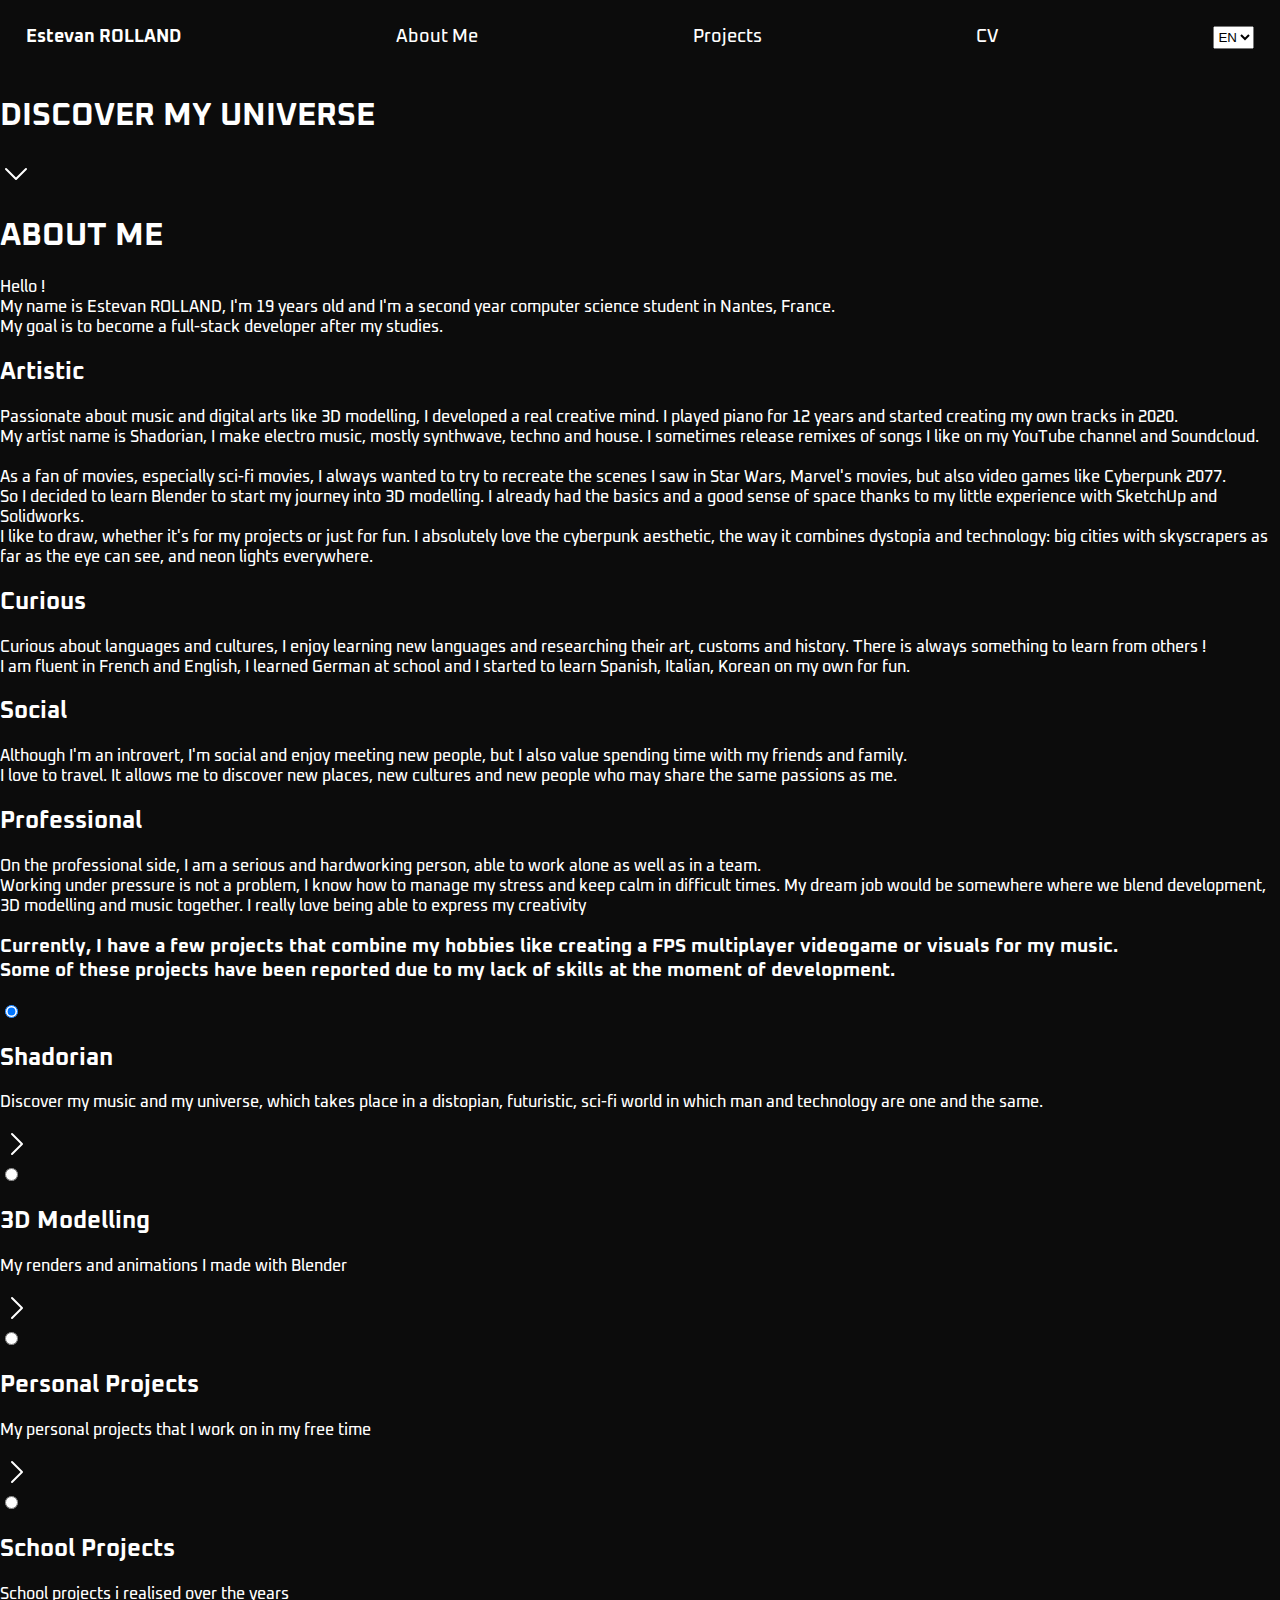
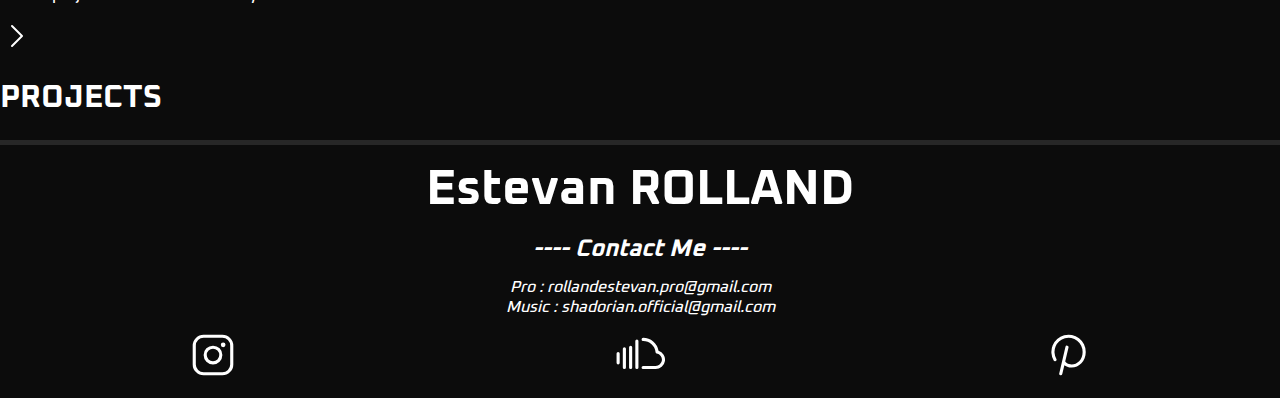
<file: en/index.html>
<!-- Page d'acceuil -->
<!DOCTYPE html>
<html lang="en">

<head>
    <meta charset="UTF-8" content="en">

    <link rel="stylesheet" type="text/css" href="../assets/css/main.css">
    <link rel="stylesheet" type="text/css" href="../assets/css/header.css">

    <title>Estevan ROLLAND</title>
    <link rel="website-icon" type="png" href="#">

    <!-- FONTS -->
    <link rel="preconnect" href="https://fonts.googleapis.com">
    <link rel="preconnect" href="https://fonts.gstatic.com" crossorigin>
    <link href="https://fonts.googleapis.com/css2?family=Oxanium:wght@200..800&display=swap" rel="stylesheet">

</head>

<body>

    <div id="top">
        <header>
            <div class="navbar">
                <ul>
                    <li>
                        <a href="index.html" id="myName"><strong>Estevan ROLLAND</strong></a>
                    </li>

                    <li class="cb_logo">
                        <a href="#about-me">About Me</a>
                    </li>
                    <li>
                        <a href="projects.html">Projects</a>
                    </li>
                    <li>
                        <a id="my-cv" href="../assets/EN_CV_Estevan_ROLLAND.pdf" download="EN_CV_Estevan_ROLLAND">CV</a>
                    </li>
                    <li>
                        <select name="lang-selector" id="lang-selector">
                            <option value="en">EN</option>
                            <option value="fr">FR</option>
                        </select>
                    </li>
                </ul>
            </div>
        </header>

        <!-- site à regarder pour faire le css : https://www.w3schools.com/howto/howto_css_fullscreen_video.asp -->
        <!-- <video autoplay muted loop id="planet-video">
                <source src="assets/imgs/TIMELAPSE OF THE FUTURE A Journey to the End of Time (4K).mp4" type="video/mp4">
            </video> -->

        <div class="title">
            <h1>DISCOVER MY UNIVERSE</h1>
            <a href="#body">
                <svg xmlns="http://www.w3.org/2000/svg" width="32" height="32" fill="#000000" viewBox="0 0 256 256">
                    <path
                        d="M213.66,101.66l-80,80a8,8,0,0,1-11.32,0l-80-80A8,8,0,0,1,53.66,90.34L128,164.69l74.34-74.35a8,8,0,0,1,11.32,11.32Z">
                    </path>
                </svg>
            </a>
        </div>
    </div>


    <div id="body">
        <div id="about-me">
            <h1>
                ABOUT ME
            </h1>
            <div id="desc">
                <p>
                    Hello !
                    <br> My name is Estevan ROLLAND, I'm 19 years old and I'm a second year computer science student in
                    Nantes, France.
                    <br> My goal is to become a full-stack developer after my studies.
                </p>
                <h2>Artistic</h2>
                <p>
                    Passionate about music and digital arts like 3D modelling, I developed a real creative mind. I
                    played piano for 12 years and started creating my own tracks in 2020.
                    <br> My artist name is Shadorian, I make electro music, mostly synthwave, techno and house. I
                    sometimes
                    release remixes of songs I like on my YouTube channel and Soundcloud.
                    <br>
                    <br> As a fan of movies, especially sci-fi movies, I always wanted to try to recreate the scenes I
                    saw
                    in Star Wars, Marvel's movies, but also video games like Cyberpunk 2077.
                    <br> So I decided to learn Blender to start my journey into 3D modelling. I already had the basics
                    and a
                    good sense of space thanks to my little experience with SketchUp and Solidworks.
                    <br> I like to draw, whether it's for my projects or just for fun. I absolutely love the cyberpunk
                    aesthetic, the way it combines dystopia and technology: big cities with skyscrapers
                    as far as the eye can see, and neon lights everywhere.
                    <br>
                </p>
                <h2>Curious</h2>
                <p>
                    Curious about languages and cultures, I enjoy learning new languages and researching their art,
                    customs and history. There is always something to learn from others !
                    <br> I am fluent in French and English, I learned German at school and I started to learn
                    Spanish, Italian, Korean on my own for fun.
                    <br>
                </p>
                <h2>Social</h2>
                <p>
                    Although I'm an introvert, I'm social and enjoy meeting new people, but I also value spending time
                    with my friends and family.
                    <br> I love to travel. It allows me to discover new places, new cultures and new people who may
                    share
                    the same passions as me.
                    <br>
                </p>
                <h2>Professional</h2>
                <p>
                    On the professional side, I am a serious and hardworking person, able to work alone as well as in a
                    team.
                    <br> Working under pressure is not a problem, I know how to manage my stress and keep calm in
                    difficult times.
                    My dream job would be somewhere where we blend development, 3D modelling and music together. I
                    really love being able to express my creativity
                </p>
            </div>

        </div>
        <div id="projects">
            <div id="split-bar">
                <h3>
                    Currently, I have a few projects that combine my hobbies like creating a FPS multiplayer videogame
                    or visuals for my music.
                    <br> Some of these projects have been reported due to my lack of skills at the moment of
                    development.
                </h3>

                <!-- Carousel d'images et vidéos pour un apercu des projets-->
                <div class="container">
                    <input type="radio" name="slide" id="c1" checked>
                    <label for="c1" class="card">
                        <div class="row">
                            <div class="desc">
                                <div>
                                    <h2>Shadorian</h2>
                                    <p>Discover my music and my universe, which takes place in a distopian, futuristic,
                                        sci-fi world in which man and technology are one and the same.</p>
                                </div>
                                <div id="buttonToProject">
                                    <a href="projects.html#Shadorian">
                                        <svg xmlns="http://www.w3.org/2000/svg" width="32" height="32" fill="#000000"
                                            viewBox="0 0 256 256">
                                            <path
                                                d="M181.66,133.66l-80,80a8,8,0,0,1-11.32-11.32L164.69,128,90.34,53.66a8,8,0,0,1,11.32-11.32l80,80A8,8,0,0,1,181.66,133.66Z">
                                            </path>
                                        </svg>
                                    </a>
                                </div>
                            </div>
                        </div>
                    </label>

                    <input type="radio" name="slide" id="c2">
                    <label for="c2" class="card">
                        <div class="row">
                            <div class="desc">
                                <div>
                                    <h2>3D Modelling</h2>
                                    <p>My renders and animations I made with Blender</p>
                                </div>
                                <div id="buttonToProject">
                                    <a href="projects.html#Modelling">
                                        <svg xmlns="http://www.w3.org/2000/svg" width="32" height="32" fill="#000000"
                                            viewBox="0 0 256 256">
                                            <path
                                                d="M181.66,133.66l-80,80a8,8,0,0,1-11.32-11.32L164.69,128,90.34,53.66a8,8,0,0,1,11.32-11.32l80,80A8,8,0,0,1,181.66,133.66Z">
                                            </path>
                                        </svg>
                                    </a>
                                </div>
                            </div>
                        </div>
                    </label>

                    <input type="radio" name="slide" id="c4">
                    <label for="c4" class="card">
                        <div class="row">
                            <div class="desc">
                                <div>
                                    <h2>Personal Projects</h2>
                                    <p>My personal projects that I work on in my free time</p>
                                </div>
                                <div id="buttonToProject">
                                    <a href="projects.html#Personal_Projects">
                                        <svg xmlns="http://www.w3.org/2000/svg" width="32" height="32" fill="#000000"
                                            viewBox="0 0 256 256">
                                            <path
                                                d="M181.66,133.66l-80,80a8,8,0,0,1-11.32-11.32L164.69,128,90.34,53.66a8,8,0,0,1,11.32-11.32l80,80A8,8,0,0,1,181.66,133.66Z">
                                            </path>
                                        </svg>
                                    </a>
                                </div>
                            </div>
                        </div>
                    </label>

                    <input type="radio" name="slide" id="c3">
                    <label for="c3" class="card">
                        <div class="row">
                            <div class="desc">
                                <div>
                                    <h2>School Projects</h2>
                                    <p>School projects i realised over the years</p>
                                </div>
                                <div id="buttonToProject">
                                    <a href="projects.html#School_Projects">
                                        <svg xmlns="http://www.w3.org/2000/svg" width="32" height="32" fill="#000000"
                                            viewBox="0 0 256 256">
                                            <path
                                                d="M181.66,133.66l-80,80a8,8,0,0,1-11.32-11.32L164.69,128,90.34,53.66a8,8,0,0,1,11.32-11.32l80,80A8,8,0,0,1,181.66,133.66Z">
                                            </path>
                                        </svg>
                                    </a>
                                </div>
                            </div>
                        </div>
                    </label>
                    
                </div>
            </div>

            <h1>
                <a href="projects.html">PROJECTS</a>
            </h1>

        </div>
    </div>
    <footer id="aboutus">
        <div id="bannerend">
            <h1 id="aboutus">Estevan ROLLAND</h1>
            <p id="contact">---- Contact Me ----</p>
            <p class="mail" id="mail-pro">Pro : rollandestevan.pro@gmail.com</p>
            <p class="mail" id="mail-music">Music : shadorian.official@gmail.com</p>
            <div class="reseaux">
                <a class="insta" href="https://www.instagram.com/estevan_the_pianist">
                    <svg xmlns="http://www.w3.org/2000/svg" width="24" height="24" fill="#000000" viewBox="0 0 256 256">
                        <path
                            d="M128,80a48,48,0,1,0,48,48A48.05,48.05,0,0,0,128,80Zm0,80a32,32,0,1,1,32-32A32,32,0,0,1,128,160ZM176,24H80A56.06,56.06,0,0,0,24,80v96a56.06,56.06,0,0,0,56,56h96a56.06,56.06,0,0,0,56-56V80A56.06,56.06,0,0,0,176,24Zm40,152a40,40,0,0,1-40,40H80a40,40,0,0,1-40-40V80A40,40,0,0,1,80,40h96a40,40,0,0,1,40,40ZM192,76a12,12,0,1,1-12-12A12,12,0,0,1,192,76Z">
                        </path>
                    </svg>
                </a>
                <a class="soundcloud" href="https://on.soundcloud.com/tzXsQNXCRFbgN5sT9">
                    <svg xmlns="http://www.w3.org/2000/svg" width="32" height="32" fill="#000000" viewBox="0 0 256 256">
                        <path
                            d="M24,120v48a8,8,0,0,1-16,0V120a8,8,0,0,1,16,0ZM48,88a8,8,0,0,0-8,8v96a8,8,0,0,0,16,0V96A8,8,0,0,0,48,88Zm32-8a8,8,0,0,0-8,8V192a8,8,0,0,0,16,0V88A8,8,0,0,0,80,80Zm32-32a8,8,0,0,0-8,8V192a8,8,0,0,0,16,0V56A8,8,0,0,0,112,48Zm110.84,58.34A80,80,0,0,0,144,40a8,8,0,0,0,0,16,63.76,63.76,0,0,1,63.68,57.53,8,8,0,0,0,6.44,7A32,32,0,0,1,208,184H144a8,8,0,0,0,0,16h64a48,48,0,0,0,14.84-93.66Z">
                        </path>
                    </svg>
                </a>
                <a class="pinterest" href="https://pin.it/4lAEmTVho">
                    <svg xmlns="http://www.w3.org/2000/svg" width="32" height="32" fill="#000000" viewBox="0 0 256 256">
                        <path
                            d="M224,112c0,22.57-7.9,43.2-22.23,58.11C188.39,184,170.25,192,152,192c-17.88,0-29.82-5.86-37.43-12l-10.78,45.82A8,8,0,0,1,96,232a8.24,8.24,0,0,1-1.84-.21,8,8,0,0,1-6-9.62l32-136a8,8,0,0,1,15.58,3.66l-16.9,71.8C122,166,131.3,176,152,176c27.53,0,56-23.94,56-64A72,72,0,1,0,73.63,148a8,8,0,0,1-13.85,8A88,88,0,1,1,224,112Z">
                        </path>
                    </svg>
                </a>
            </div>
        </div>
    </footer>

    <!--parties javascript-->
    <script src="../assets/js/translate.js"></script>
</body>

</html>
</file>
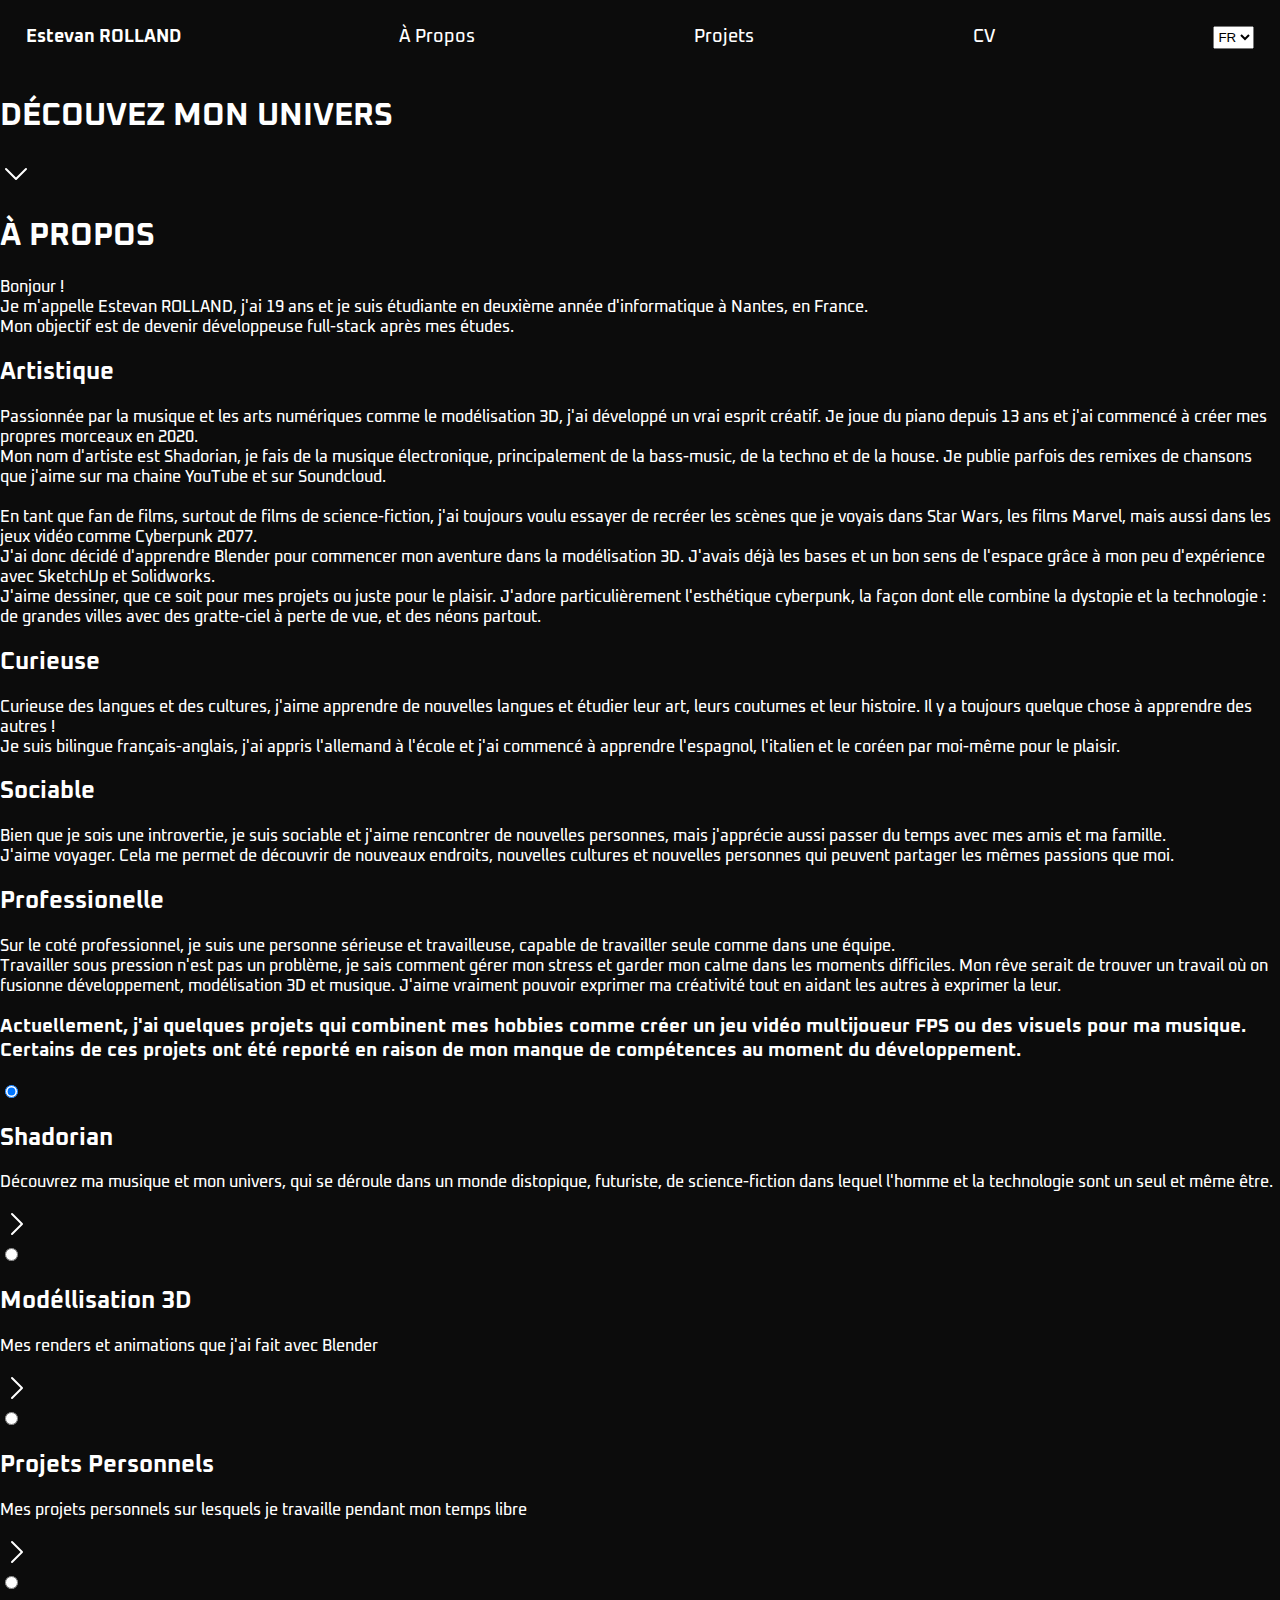
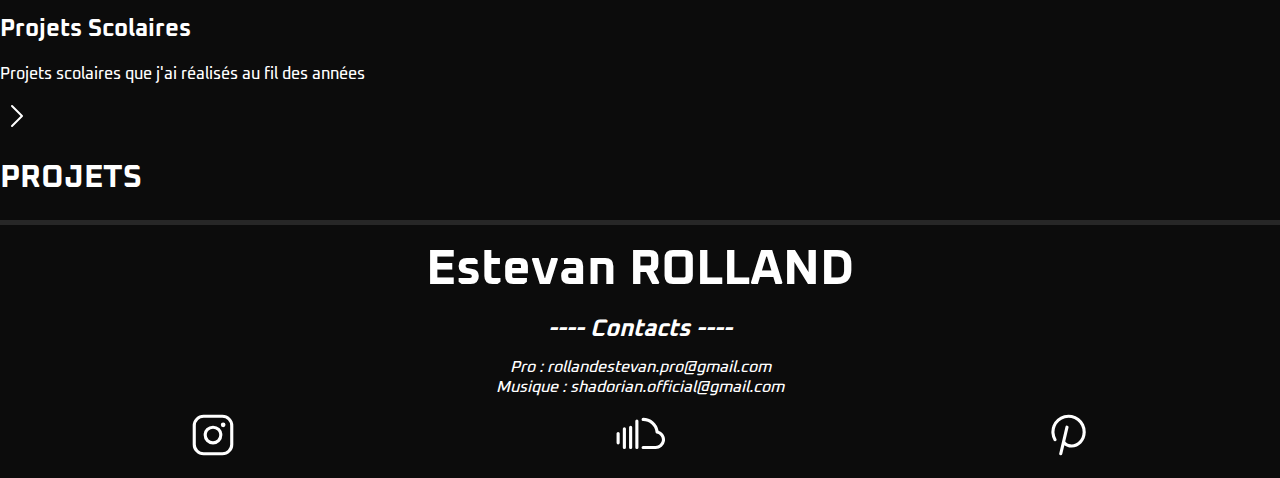
<file: fr/index.html>
<!-- Page d'acceuil -->
<!DOCTYPE html>
<html lang="en">

<head>
    <meta charset="UTF-8" content="en">
    <!-- <meta name="viewport" content="width=device-width, initial-scale=1.0"> -->
    <link rel="stylesheet" type="text/css" href="../assets/css/main.css">
    <link rel="stylesheet" type="text/css" href="../assets/css/header.css">

    <title>Estevan ROLLAND</title>
    <link rel="website-icon" type="png" href="#">

    <!-- FONTS -->
    <link rel="preconnect" href="https://fonts.googleapis.com">
    <link rel="preconnect" href="https://fonts.gstatic.com" crossorigin>
    <link href="https://fonts.googleapis.com/css2?family=Oxanium:wght@200..800&display=swap" rel="stylesheet">



</head>

<body>

    <div id="top">
        <header>
            <div class="navbar">
                <ul>
                    <li>
                        <a href="index.html" id="myName"><strong>Estevan ROLLAND</strong></a>
                    </li>

                    <li class="cb_logo">
                        <a href="#about-me">À Propos</a>
                    </li>
                    <li>
                        <a href="projects.html">Projets</a>
                    </li>
                    <li>
                        <a id="my-cv" href="../assets/FR_CV_Estevan_ROLLAND.pdf" download="FR_CV_Estevan_ROLLAND">CV</a>
                    </li>
                    <li>
                        <select name="lang-selector" id="lang-selector">
                            <option value="en">EN</option>
                            <option value="fr">FR</option>
                        </select>
                    </li>
                </ul>
            </div>
        </header>

        <!-- site à regarder pour faire le css : https://www.w3schools.com/howto/howto_css_fullscreen_video.asp -->
        <!-- <video autoplay muted loop id="planet-video">
                <source src="assets/imgs/TIMELAPSE OF THE FUTURE A Journey to the End of Time (4K).mp4" type="video/mp4">
            </video> -->

        <div class="title">
            <h1>DÉCOUVEZ MON UNIVERS</h1>
            <a href="#body">
                <svg xmlns="http://www.w3.org/2000/svg" width="32" height="32" fill="#000000" viewBox="0 0 256 256">
                    <path
                        d="M213.66,101.66l-80,80a8,8,0,0,1-11.32,0l-80-80A8,8,0,0,1,53.66,90.34L128,164.69l74.34-74.35a8,8,0,0,1,11.32,11.32Z">
                    </path>
                </svg>
            </a>
        </div>
    </div>


    <div id="body">
        <div id="about-me">
            <h1>
                À PROPOS
            </h1>
            <div id="desc">
                <p>
                    Bonjour !
                    <br> Je m'appelle Estevan ROLLAND, j'ai 19 ans et je suis étudiante en deuxième année d'informatique à Nantes, en France.
                    <br> Mon objectif est de devenir développeuse full-stack après mes études.
                </p>
                <h2>Artistique</h2>
                <p>
                    Passionnée par la musique et les arts numériques comme le modélisation 3D, j'ai développé un vrai 
                    esprit créatif. Je joue du piano depuis 13 ans et j'ai commencé à créer mes propres morceaux en 2020.
                    <br> Mon nom d'artiste est Shadorian, je fais de la musique électronique, principalement de la bass-music, de la techno et de la house. 
                    Je publie parfois des remixes de chansons que j'aime sur ma chaine YouTube et sur Soundcloud.
                    <br>
                    <br> En tant que fan de films, surtout de films de science-fiction, j'ai toujours voulu essayer de recréer les scènes que je voyais
                    dans Star Wars, les films Marvel, mais aussi dans les jeux vidéo comme Cyberpunk 2077.
                    <br> J'ai donc décidé d'apprendre Blender pour commencer mon aventure dans la modélisation 3D. J'avais déjà les bases
                    et un bon sens de l'espace grâce à mon peu d'expérience avec SketchUp et Solidworks.
                    <br> J'aime dessiner, que ce soit pour mes projets ou juste pour le plaisir. J'adore particulièrement l'esthétique cyberpunk,
                    la façon dont elle combine la dystopie et la technologie : de grandes villes avec des gratte-ciel
                    à perte de vue, et des néons partout.
                    <br>
                </p>
                <h2>Curieuse</h2>
                <p>
                    Curieuse des langues et des cultures, j'aime apprendre de nouvelles langues et étudier leur art,
                    leurs coutumes et leur histoire. Il y a toujours quelque chose à apprendre des autres !
                    <br> Je suis bilingue français-anglais, j'ai appris l'allemand à l'école et j'ai commencé à apprendre
                    l'espagnol, l'italien et le coréen par moi-même pour le plaisir.
                    <br>
                </p>
                <h2>Sociable</h2>
                <p>
                    Bien que je sois une introvertie, je suis sociable et j'aime rencontrer de nouvelles personnes, mais j'apprécie aussi passer du temps
                    avec mes amis et ma famille.
                    <br> J'aime voyager. Cela me permet de découvrir de nouveaux endroits, nouvelles cultures et nouvelles personnes qui peuvent partager
                    les mêmes passions que moi.
                    <br>
                </p>
                <h2>Professionelle</h2>
                <p>
                    Sur le coté professionnel, je suis une personne sérieuse et travailleuse, capable de travailler seule comme dans une
                    équipe.
                    <br> Travailler sous pression n'est pas un problème, je sais comment gérer mon stress et garder mon calme dans
                    les moments difficiles.
                    Mon rêve serait de trouver un travail où on fusionne développement, modélisation 3D et musique. J'aime vraiment
                    pouvoir exprimer ma créativité tout en aidant les autres à exprimer la leur.
                </p>
            </div>

        </div>
        <div id="projects">
            <div id="split-bar">
                <h3>
                    Actuellement, j'ai quelques projets qui combinent mes hobbies comme créer un jeu vidéo multijoueur FPS
                    ou des visuels pour ma musique.
                    <br> Certains de ces projets ont été reporté en raison de mon manque de compétences au moment du développement.
                </h3>

                <!-- Carousel d'images et vidéos pour un apercu des projets-->
                <div class="container">
                    <input type="radio" name="slide" id="c1" checked>
                    <label for="c1" class="card">
                        <div class="row">
                            <div class="desc">
                                <div>
                                    <h2>Shadorian</h2>
                                    <p>Découvrez ma musique et mon univers, qui se déroule dans un monde distopique, futuriste,
                                        de science-fiction dans lequel l'homme et la technologie sont un seul et même être.</p>
                                </div>
                                <div id="buttonToProject">
                                    <a href="projects.html#Shadorian">
                                        <svg xmlns="http://www.w3.org/2000/svg" width="32" height="32" fill="#000000"
                                            viewBox="0 0 256 256">
                                            <path
                                                d="M181.66,133.66l-80,80a8,8,0,0,1-11.32-11.32L164.69,128,90.34,53.66a8,8,0,0,1,11.32-11.32l80,80A8,8,0,0,1,181.66,133.66Z">
                                            </path>
                                        </svg>
                                    </a>
                                </div>
                            </div>
                        </div>
                    </label>

                    <input type="radio" name="slide" id="c2">
                    <label for="c2" class="card">
                        <div class="row">
                            <div class="desc">
                                <div>
                                    <h2>Modéllisation 3D</h2>
                                    <p>Mes renders et animations que j'ai fait avec Blender</p>
                                </div>
                                <div id="buttonToProject">
                                    <a href="projects.html#Modelling">
                                        <svg xmlns="http://www.w3.org/2000/svg" width="32" height="32" fill="#000000"
                                            viewBox="0 0 256 256">
                                            <path
                                                d="M181.66,133.66l-80,80a8,8,0,0,1-11.32-11.32L164.69,128,90.34,53.66a8,8,0,0,1,11.32-11.32l80,80A8,8,0,0,1,181.66,133.66Z">
                                            </path>
                                        </svg>
                                    </a>
                                </div>
                            </div>
                        </div>
                    </label>

                    <input type="radio" name="slide" id="c4">
                    <label for="c4" class="card">
                        <div class="row">
                            <div class="desc">
                                <div>
                                    <h2>Projets Personnels</h2>
                                    <p>Mes projets personnels sur lesquels je travaille pendant mon temps libre</p>
                                </div>
                                <div id="buttonToProject">
                                    <a href="projects.html#Personal_Projects">
                                        <svg xmlns="http://www.w3.org/2000/svg" width="32" height="32" fill="#000000"
                                            viewBox="0 0 256 256">
                                            <path
                                                d="M181.66,133.66l-80,80a8,8,0,0,1-11.32-11.32L164.69,128,90.34,53.66a8,8,0,0,1,11.32-11.32l80,80A8,8,0,0,1,181.66,133.66Z">
                                            </path>
                                        </svg>
                                    </a>
                                </div>
                            </div>
                        </div>
                    </label>

                    <input type="radio" name="slide" id="c3">
                    <label for="c3" class="card">
                        <div class="row">
                            <div class="desc">
                                <div>
                                    <h2>Projets Scolaires</h2>
                                    <p>Projets scolaires que j'ai réalisés au fil des années</p>
                                </div>
                                <div id="buttonToProject">
                                    <a href="projects.html#School_Projects">
                                        <svg xmlns="http://www.w3.org/2000/svg" width="32" height="32" fill="#000000"
                                            viewBox="0 0 256 256">
                                            <path
                                                d="M181.66,133.66l-80,80a8,8,0,0,1-11.32-11.32L164.69,128,90.34,53.66a8,8,0,0,1,11.32-11.32l80,80A8,8,0,0,1,181.66,133.66Z">
                                            </path>
                                        </svg>
                                    </a>
                                </div>
                            </div>
                        </div>
                    </label>
                </div>
            </div>

            <h1>
                <a href="projects.html">PROJETS</a>
            </h1>

        </div>
    </div>
    <footer id="aboutus">
        <div id="bannerend">
            <h1 id="aboutus">Estevan ROLLAND</h1>
            <p id="contact">---- Contacts ----</p>
            <p class="mail" id="mail-pro">Pro : rollandestevan.pro@gmail.com</p>
            <p class="mail" id="mail-music">Musique : shadorian.official@gmail.com</p>
            <div class="reseaux">
                <a class="insta" href="https://www.instagram.com/estevan_the_pianist">
                    <svg xmlns="http://www.w3.org/2000/svg" width="24" height="24" fill="#000000" viewBox="0 0 256 256">
                        <path
                            d="M128,80a48,48,0,1,0,48,48A48.05,48.05,0,0,0,128,80Zm0,80a32,32,0,1,1,32-32A32,32,0,0,1,128,160ZM176,24H80A56.06,56.06,0,0,0,24,80v96a56.06,56.06,0,0,0,56,56h96a56.06,56.06,0,0,0,56-56V80A56.06,56.06,0,0,0,176,24Zm40,152a40,40,0,0,1-40,40H80a40,40,0,0,1-40-40V80A40,40,0,0,1,80,40h96a40,40,0,0,1,40,40ZM192,76a12,12,0,1,1-12-12A12,12,0,0,1,192,76Z">
                        </path>
                    </svg>
                </a>
                <a class="soundcloud" href="https://on.soundcloud.com/tzXsQNXCRFbgN5sT9">
                    <svg xmlns="http://www.w3.org/2000/svg" width="32" height="32" fill="#000000" viewBox="0 0 256 256">
                        <path
                            d="M24,120v48a8,8,0,0,1-16,0V120a8,8,0,0,1,16,0ZM48,88a8,8,0,0,0-8,8v96a8,8,0,0,0,16,0V96A8,8,0,0,0,48,88Zm32-8a8,8,0,0,0-8,8V192a8,8,0,0,0,16,0V88A8,8,0,0,0,80,80Zm32-32a8,8,0,0,0-8,8V192a8,8,0,0,0,16,0V56A8,8,0,0,0,112,48Zm110.84,58.34A80,80,0,0,0,144,40a8,8,0,0,0,0,16,63.76,63.76,0,0,1,63.68,57.53,8,8,0,0,0,6.44,7A32,32,0,0,1,208,184H144a8,8,0,0,0,0,16h64a48,48,0,0,0,14.84-93.66Z">
                        </path>
                    </svg>
                </a>
                <a class="pinterest" href="https://pin.it/4lAEmTVho">
                    <svg xmlns="http://www.w3.org/2000/svg" width="32" height="32" fill="#000000" viewBox="0 0 256 256">
                        <path
                            d="M224,112c0,22.57-7.9,43.2-22.23,58.11C188.39,184,170.25,192,152,192c-17.88,0-29.82-5.86-37.43-12l-10.78,45.82A8,8,0,0,1,96,232a8.24,8.24,0,0,1-1.84-.21,8,8,0,0,1-6-9.62l32-136a8,8,0,0,1,15.58,3.66l-16.9,71.8C122,166,131.3,176,152,176c27.53,0,56-23.94,56-64A72,72,0,1,0,73.63,148a8,8,0,0,1-13.85,8A88,88,0,1,1,224,112Z">
                        </path>
                    </svg>
                </a>
            </div>
        </div>
    </footer>

    <!--parties javascript-->
    <script src="../assets/js/translate.js"></script>

</body>

</html>
</file>
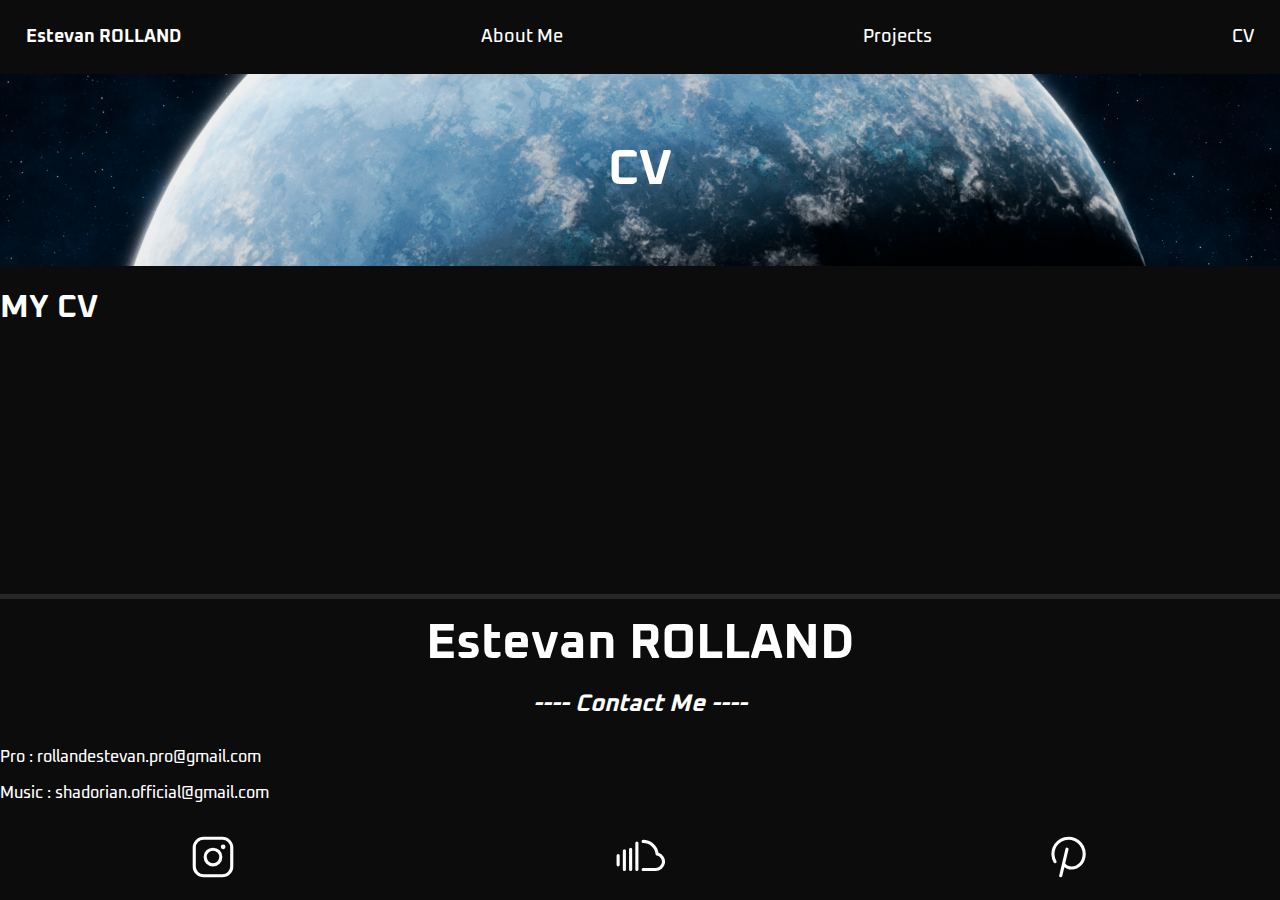
<file: about-me.html>
<!-- Page des Projets -->
<!DOCTYPE html>
<html lang="en">
    <head>
        <meta charset="UTF-8">
        <!-- <meta name="viewport" content="width=device-width, initial-scale=1.0"> -->
        <link rel="stylesheet" type="text/css" href="assets/css/professional.css">
        <link rel="stylesheet" type="text/css" href="assets/css/header.css">
        
        <title>Estevan ROLLAND</title>
        <link rel="website-icon" type="png" href="#">

        <!-- FONTS -->
        <link rel="preconnect" href="https://fonts.googleapis.com">
        <link rel="preconnect" href="https://fonts.gstatic.com" crossorigin>
        <link href="https://fonts.googleapis.com/css2?family=Oxanium:wght@200..800&display=swap" rel="stylesheet">

        <!--parties javascript-->

    </head>

    <body>
        <div id="top">
            <header>
                <div class="navbar">
                    <ul>
                        <li>
                            <a href="index.html" id="myName"><strong>Estevan ROLLAND</strong></a>
                        </li>

                        <li class="cb_logo">
                            <a href="index.html#about-me">About Me</a>
                        </li>
                        <li>
                            <a href="projects.html">Projects</a>
                        </li>
                        <li>
                            <a id="my-cv" href="" download="CV-Estevan-ROLLAND">CV</a>
                        </li>
                    </ul>
                </div>
            </header>

            <!-- site à regarder pour faire le css : https://www.w3schools.com/howto/howto_css_fullscreen_video.asp -->
            <!-- <video autoplay muted loop id="planet-video">
                <source src="assets/imgs/TIMELAPSE OF THE FUTURE A Journey to the End of Time (4K).mp4" type="video/mp4">
            </video> -->
    
            <div class="title-cv">
                <h1>CV</h1>
            </div>
        </div>
        

        <div id="body">
            <div id="cv-div">
                <h1><a id="my-cv" href="" download="CV-Estevan-ROLLAND">MY CV</a></h1>
            </div>
        </div>

        <footer id="aboutus">
            <div id="bannerend">
                <h1 id="aboutus">Estevan ROLLAND</h1>
                <p id="contact">---- Contact Me ----</p>
                <p id="mail">Pro : rollandestevan.pro@gmail.com</p>
                <p id="mail">Music : shadorian.official@gmail.com</p>
                <div class="reseaux">
                    <a class="insta" href="https://www.instagram.com/estevan_the_pianist" target="_blank">
                        <svg xmlns="http://www.w3.org/2000/svg" width="24" height="24" fill="#000000" viewBox="0 0 256 256">
                            <path d="M128,80a48,48,0,1,0,48,48A48.05,48.05,0,0,0,128,80Zm0,80a32,32,0,1,1,32-32A32,32,0,0,1,128,160ZM176,24H80A56.06,56.06,0,0,0,24,80v96a56.06,56.06,0,0,0,56,56h96a56.06,56.06,0,0,0,56-56V80A56.06,56.06,0,0,0,176,24Zm40,152a40,40,0,0,1-40,40H80a40,40,0,0,1-40-40V80A40,40,0,0,1,80,40h96a40,40,0,0,1,40,40ZM192,76a12,12,0,1,1-12-12A12,12,0,0,1,192,76Z"></path>
                        </svg>
                    </a>
                    <a class="soundcloud" href="https://on.soundcloud.com/tzXsQNXCRFbgN5sT9" target="_blank">
                        <svg xmlns="http://www.w3.org/2000/svg" width="32" height="32" fill="#000000" viewBox="0 0 256 256">
                            <path d="M24,120v48a8,8,0,0,1-16,0V120a8,8,0,0,1,16,0ZM48,88a8,8,0,0,0-8,8v96a8,8,0,0,0,16,0V96A8,8,0,0,0,48,88Zm32-8a8,8,0,0,0-8,8V192a8,8,0,0,0,16,0V88A8,8,0,0,0,80,80Zm32-32a8,8,0,0,0-8,8V192a8,8,0,0,0,16,0V56A8,8,0,0,0,112,48Zm110.84,58.34A80,80,0,0,0,144,40a8,8,0,0,0,0,16,63.76,63.76,0,0,1,63.68,57.53,8,8,0,0,0,6.44,7A32,32,0,0,1,208,184H144a8,8,0,0,0,0,16h64a48,48,0,0,0,14.84-93.66Z"></path>
                        </svg>
                    </a>
                    <a class="pinterest" href="https://pin.it/4lAEmTVho" target="_blank">
                        <svg xmlns="http://www.w3.org/2000/svg" width="32" height="32" fill="#000000" viewBox="0 0 256 256">
                            <path d="M224,112c0,22.57-7.9,43.2-22.23,58.11C188.39,184,170.25,192,152,192c-17.88,0-29.82-5.86-37.43-12l-10.78,45.82A8,8,0,0,1,96,232a8.24,8.24,0,0,1-1.84-.21,8,8,0,0,1-6-9.62l32-136a8,8,0,0,1,15.58,3.66l-16.9,71.8C122,166,131.3,176,152,176c27.53,0,56-23.94,56-64A72,72,0,1,0,73.63,148a8,8,0,0,1-13.85,8A88,88,0,1,1,224,112Z"></path>
                        </svg>
                    </a>
                </div>
            </div>
        </footer>
    </body>
</html>
</file>
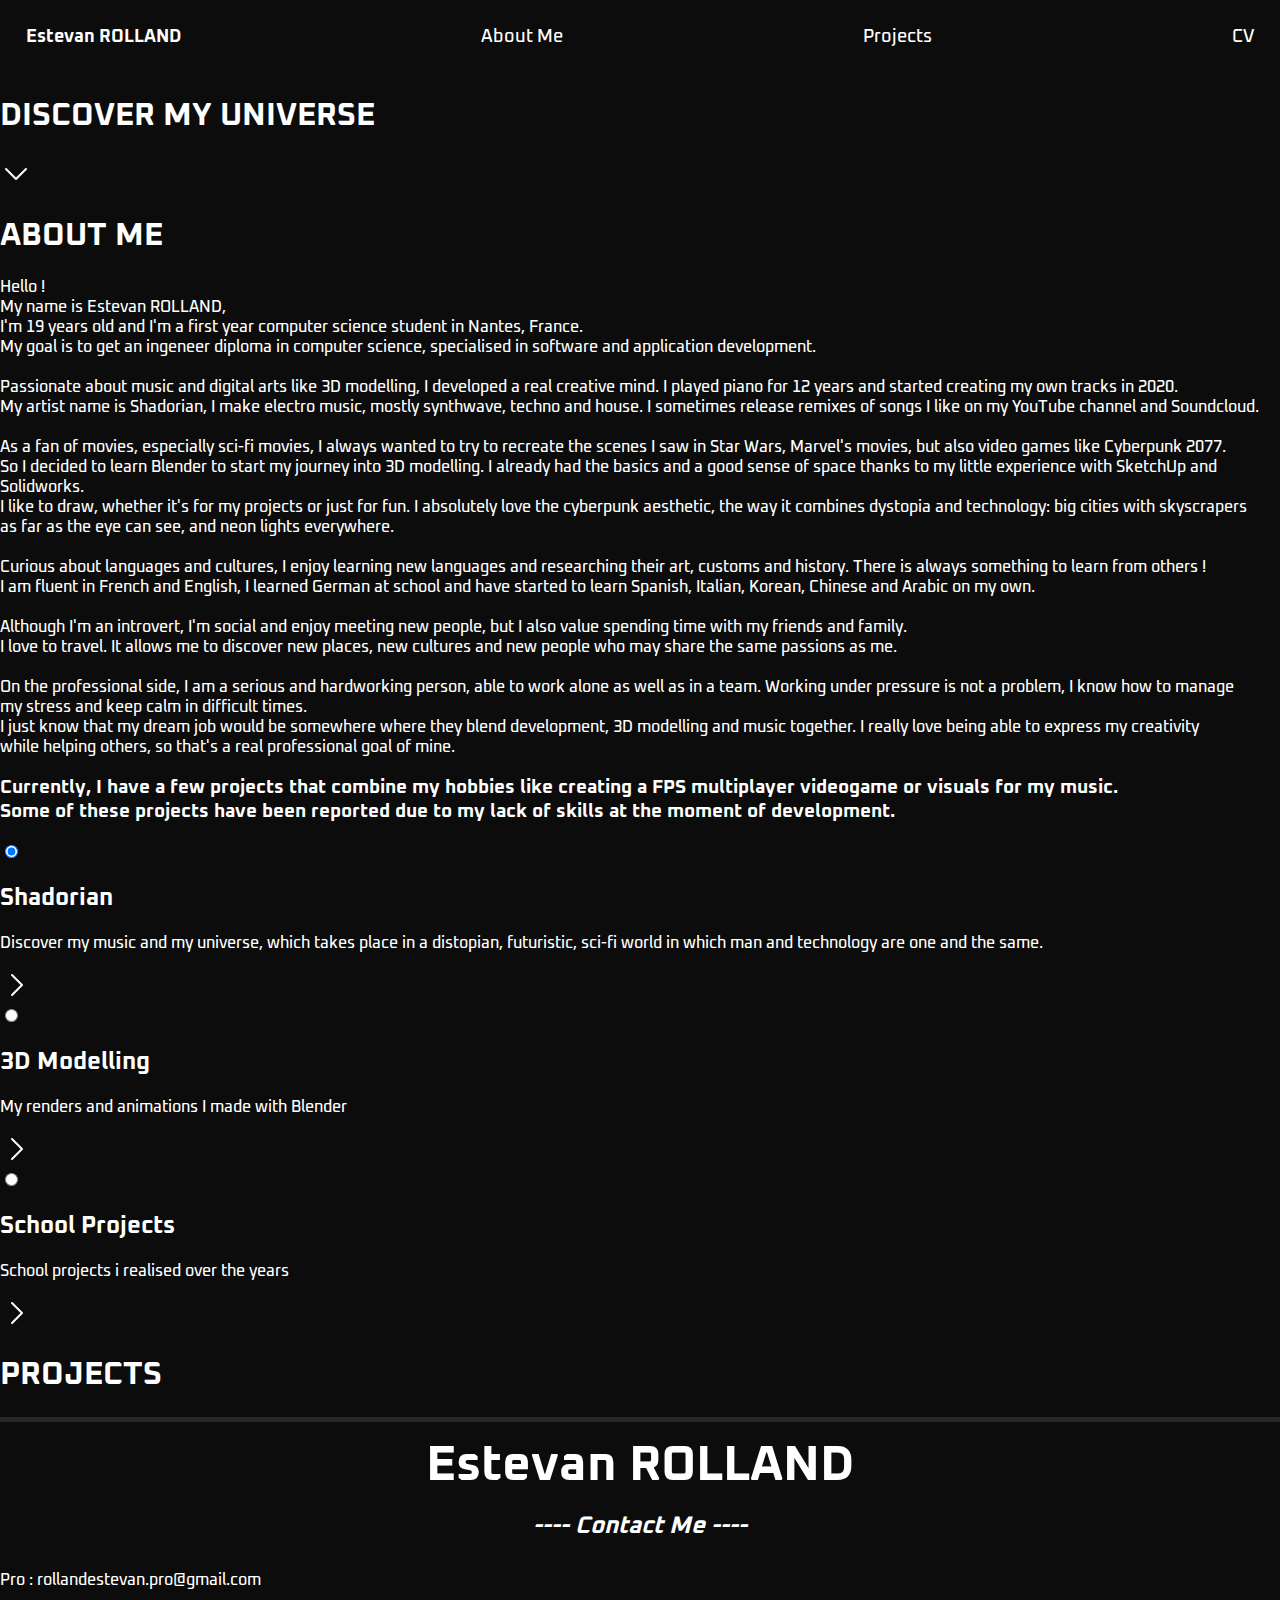
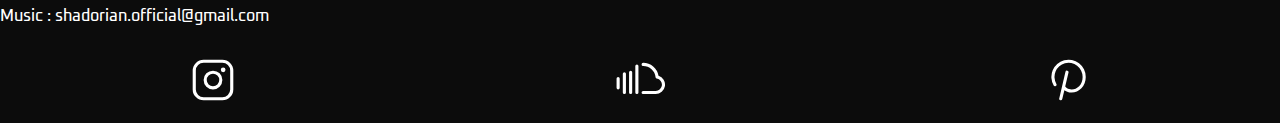
<file: main.html>
<!-- Page d'acceuil -->
<!DOCTYPE html>
<html lang="en">
    <head>
        <meta charset="UTF-8">
        <!-- <meta name="viewport" content="width=device-width, initial-scale=1.0"> -->
        <link rel="stylesheet" type="text/css" href="assets/css/main.css">
        <link rel="stylesheet" type="text/css" href="assets/css/header.css">
        
        <title>Estevan ROLLAND</title>
        <link rel="website-icon" type="png" href="#">

        <!-- FONTS -->
        <link rel="preconnect" href="https://fonts.googleapis.com">
        <link rel="preconnect" href="https://fonts.gstatic.com" crossorigin>
        <link href="https://fonts.googleapis.com/css2?family=Oxanium:wght@200..800&display=swap" rel="stylesheet">

        <!--parties javascript-->

    </head>

    <body>
        <div id="top">
            <header>
                <div class="navbar">
                    <ul>
                        <li>
                            <a href="main.html" id="myName"><strong>Estevan ROLLAND</strong></a>
                        </li>

                        <li class="cb_logo">
                            <a href="#about-me">About Me</a>
                        </li>
                        <li>
                            <a href="projects.html">Projects</a>
                        </li>
                        <li>
                            <a id="my-cv" href="assets/CV Estevan ROLLAND.pdf" download="CV-Estevan-ROLLAND">CV</a>
                        </li>
                    </ul>
                </div>
            </header>

            <!-- site à regarder pour faire le css : https://www.w3schools.com/howto/howto_css_fullscreen_video.asp -->
            <!-- <video autoplay muted loop id="planet-video">
                <source src="assets/imgs/TIMELAPSE OF THE FUTURE A Journey to the End of Time (4K).mp4" type="video/mp4">
            </video> -->
    
            <div class="title">
                <h1>DISCOVER MY UNIVERSE</h1>
                <a href="#body">
                    <svg xmlns="http://www.w3.org/2000/svg" width="32" height="32" fill="#000000" viewBox="0 0 256 256">
                        <path d="M213.66,101.66l-80,80a8,8,0,0,1-11.32,0l-80-80A8,8,0,0,1,53.66,90.34L128,164.69l74.34-74.35a8,8,0,0,1,11.32,11.32Z"></path>
                    </svg>
                </a>
            </div>
        </div>
        

        <div id="body">
            <div id="about-me">
                <h1>
                    ABOUT ME
                </h1>
                <p>
                    Hello !
                    <br> My name is Estevan ROLLAND,
                    <br> I'm 19 years old and I'm a first year computer science student in Nantes, France.
                    <br> My goal is to get an ingeneer diploma in computer science, specialised in software and application development.
                    <br>
                    <br> Passionate about music and digital arts like 3D modelling, I developed a real creative mind. I played piano for 12 years and started creating my own tracks in 2020.
                    <br> My artist name is Shadorian, I make electro music, mostly synthwave, techno and house. I sometimes release remixes of songs I like on my YouTube channel and Soundcloud.
                    <br> 
                    <br> As a fan of movies, especially sci-fi movies, I always wanted to try to recreate the scenes I saw in Star Wars, Marvel's movies, but also video games like Cyberpunk 2077.
                    <br> So I decided to learn Blender to start my journey into 3D modelling. I already had the basics and a good sense of space thanks to my little experience with SketchUp and Solidworks.
                    <br> I like to draw, whether it's for my projects or just for fun. I absolutely love the cyberpunk aesthetic, the way it combines dystopia and technology: big cities with skyscrapers
                    <br> as far as the eye can see, and neon lights everywhere.
                    <br> 
                    <br> Curious about languages and cultures, I enjoy learning new languages and researching their art, customs and history. There is always something to learn from others !
                    <br> I am fluent in French and English, I learned German at school and have started to learn Spanish, Italian, Korean, Chinese and Arabic on my own.
                    <br> 
                    <br> Although I'm an introvert, I'm social and enjoy meeting new people, but I also value spending time with my friends and family.
                    <br> I love to travel. It allows me to discover new places, new cultures and new people who may share the same passions as me.
                    <br>
                    <br> On the professional side, I am a serious and hardworking person, able to work alone as well as in a team. Working under pressure is not a problem, I know how to manage 
                    <br> my stress and keep calm in difficult times.
                    <br> I just know that my dream job would be somewhere where they blend development, 3D modelling and music together. I really love being able to express my creativity 
                    <br> while helping others, so that's a real professional goal of mine.
                </p>
            </div>
            <div id="projects">
                <div id="split-bar">
                    <h3>    
                        Currently, I have a few projects that combine my hobbies like creating a FPS multiplayer videogame or visuals for my music.
                        <br> Some of these projects have been reported due to my lack of skills at the moment of development.
                    </h3>

                    <!-- Carousel d'images et vidéos pour un apercu des projets-->
                    <div class="container">
                        <input type="radio" name="slide" id="c1" checked>
                        <label for="c1" class="card">
                            <div class="row">
                                <div class="desc">
                                    <div>
                                        <h2>Shadorian</h2>
                                        <p>Discover my music and my universe, which takes place in a distopian, futuristic, sci-fi world in which man and technology are one and the same.</p>
                                    </div>
                                    <div id="buttonToProject">
                                        <a href="projects.html#Shadorian">
                                            <svg xmlns="http://www.w3.org/2000/svg" width="32" height="32" fill="#000000" viewBox="0 0 256 256">
                                                <path d="M181.66,133.66l-80,80a8,8,0,0,1-11.32-11.32L164.69,128,90.34,53.66a8,8,0,0,1,11.32-11.32l80,80A8,8,0,0,1,181.66,133.66Z"></path>
                                            </svg>
                                        </a>
                                    </div>
                                </div>
                            </div>
                        </label>
        
                        <input type="radio" name="slide" id="c2">
                        <label for="c2" class="card">
                            <div class="row">
                                <div class="desc">
                                    <div>
                                        <h2>3D Modelling</h2>
                                        <p>My renders and animations I made with Blender</p>
                                    </div>
                                    <div id="buttonToProject">
                                        <a href="projects.html#Modelling">
                                            <svg xmlns="http://www.w3.org/2000/svg" width="32" height="32" fill="#000000" viewBox="0 0 256 256">
                                                <path d="M181.66,133.66l-80,80a8,8,0,0,1-11.32-11.32L164.69,128,90.34,53.66a8,8,0,0,1,11.32-11.32l80,80A8,8,0,0,1,181.66,133.66Z"></path>
                                            </svg>
                                        </a>
                                    </div>
                                </div>
                            </div>
                        </label>
        
                        <input type="radio" name="slide" id="c3">
                        <label for="c3" class="card">
                            <div class="row">
                                <div class="desc">
                                    <div>
                                        <h2>School Projects</h2>
                                        <p>School projects i realised over the years</p>
                                    </div>
                                    <div id="buttonToProject">
                                        <a href="projects.html#Scholl_Projects">
                                            <svg xmlns="http://www.w3.org/2000/svg" width="32" height="32" fill="#000000" viewBox="0 0 256 256">
                                                <path d="M181.66,133.66l-80,80a8,8,0,0,1-11.32-11.32L164.69,128,90.34,53.66a8,8,0,0,1,11.32-11.32l80,80A8,8,0,0,1,181.66,133.66Z"></path>
                                            </svg>
                                        </a>
                                    </div>
                                </div>
                            </div>
                        </label>
                    </div>
                </div>
                
                <h1>
                    <a href="projects.html">PROJECTS</a>
                </h1>
                
            </div>
        </div>
        <footer id="aboutus">
            <div id="bannerend">
                <h1 id="aboutus">Estevan ROLLAND</h1>
                <p id="contact">---- Contact Me ----</p>
                <p id="mail">Pro : rollandestevan.pro@gmail.com</p>
                <p id="mail">Music : shadorian.official@gmail.com</p>
                <div class="reseaux">
                    <a class="insta" href="https://www.instagram.com/estevan_the_pianist">
                        <svg xmlns="http://www.w3.org/2000/svg" width="24" height="24" fill="#000000" viewBox="0 0 256 256">
                            <path d="M128,80a48,48,0,1,0,48,48A48.05,48.05,0,0,0,128,80Zm0,80a32,32,0,1,1,32-32A32,32,0,0,1,128,160ZM176,24H80A56.06,56.06,0,0,0,24,80v96a56.06,56.06,0,0,0,56,56h96a56.06,56.06,0,0,0,56-56V80A56.06,56.06,0,0,0,176,24Zm40,152a40,40,0,0,1-40,40H80a40,40,0,0,1-40-40V80A40,40,0,0,1,80,40h96a40,40,0,0,1,40,40ZM192,76a12,12,0,1,1-12-12A12,12,0,0,1,192,76Z"></path>
                        </svg>
                    </a>
                    <a class="soundcloud" href="https://on.soundcloud.com/tzXsQNXCRFbgN5sT9">
                        <svg xmlns="http://www.w3.org/2000/svg" width="32" height="32" fill="#000000" viewBox="0 0 256 256">
                            <path d="M24,120v48a8,8,0,0,1-16,0V120a8,8,0,0,1,16,0ZM48,88a8,8,0,0,0-8,8v96a8,8,0,0,0,16,0V96A8,8,0,0,0,48,88Zm32-8a8,8,0,0,0-8,8V192a8,8,0,0,0,16,0V88A8,8,0,0,0,80,80Zm32-32a8,8,0,0,0-8,8V192a8,8,0,0,0,16,0V56A8,8,0,0,0,112,48Zm110.84,58.34A80,80,0,0,0,144,40a8,8,0,0,0,0,16,63.76,63.76,0,0,1,63.68,57.53,8,8,0,0,0,6.44,7A32,32,0,0,1,208,184H144a8,8,0,0,0,0,16h64a48,48,0,0,0,14.84-93.66Z"></path>
                        </svg>
                    </a>
                    <a class="pinterest" href="https://pin.it/4lAEmTVho">
                        <svg xmlns="http://www.w3.org/2000/svg" width="32" height="32" fill="#000000" viewBox="0 0 256 256">
                            <path d="M224,112c0,22.57-7.9,43.2-22.23,58.11C188.39,184,170.25,192,152,192c-17.88,0-29.82-5.86-37.43-12l-10.78,45.82A8,8,0,0,1,96,232a8.24,8.24,0,0,1-1.84-.21,8,8,0,0,1-6-9.62l32-136a8,8,0,0,1,15.58,3.66l-16.9,71.8C122,166,131.3,176,152,176c27.53,0,56-23.94,56-64A72,72,0,1,0,73.63,148a8,8,0,0,1-13.85,8A88,88,0,1,1,224,112Z"></path>
                        </svg>
                    </a>
                </div>
            </div>
        </footer>
    </body>
</html>
</file>
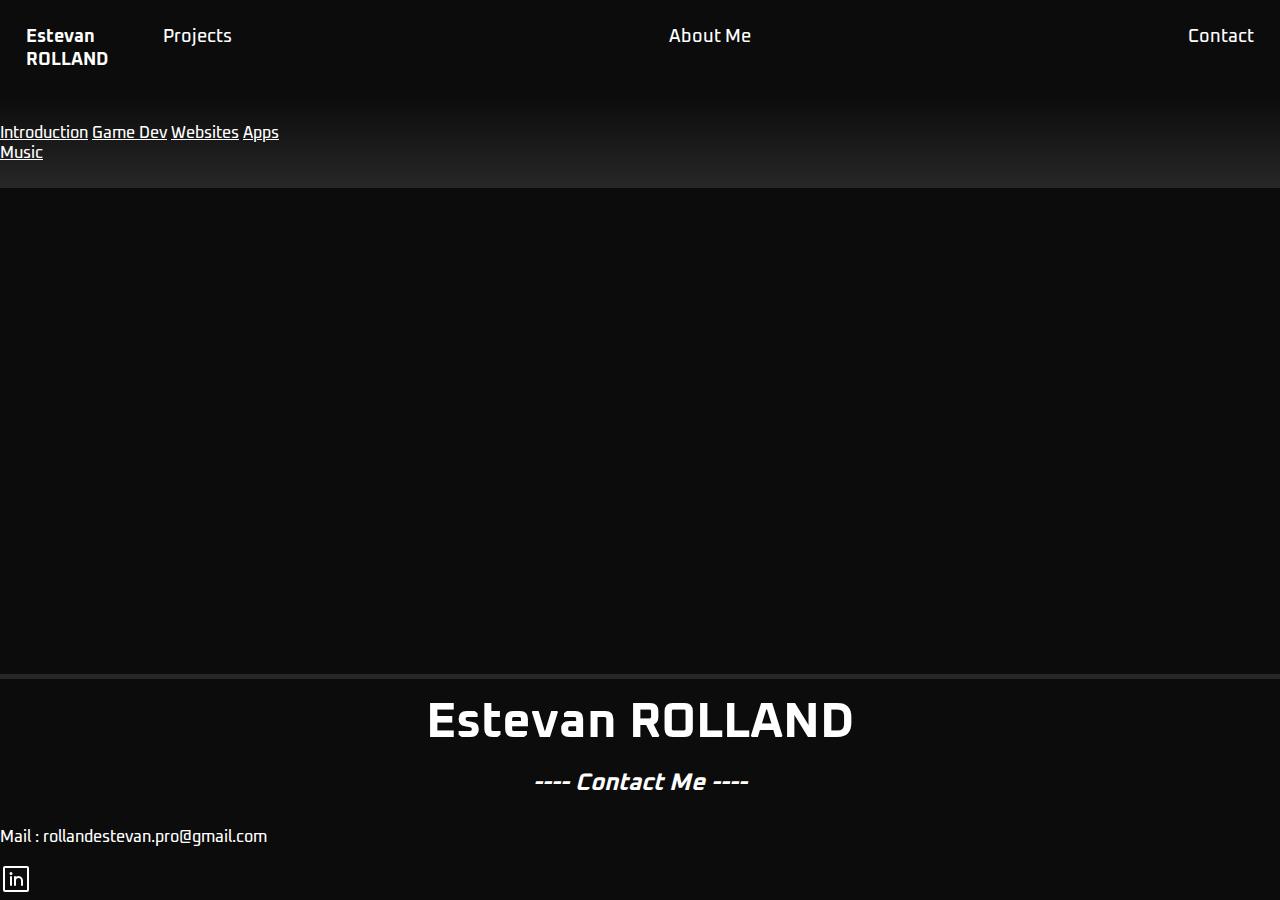
<file: projects.html>
<!-- Page des Projets -->
<!DOCTYPE html>
<html lang="en">

<head>
    <meta charset="UTF-8">
    <!-- <meta name="viewport" content="width=device-width, initial-scale=1.0"> -->
    <link rel="stylesheet" type="text/css" href="assets/css/projects.css">
    <link rel="stylesheet" type="text/css" href="assets/css/header.css">

    <title>Estevan ROLLAND</title>
    <link rel="website-icon" type="png" href="#">

    <!-- FONTS -->
    <link rel="preconnect" href="https://fonts.googleapis.com">
    <link rel="preconnect" href="https://fonts.gstatic.com" crossorigin>
    <link href="https://fonts.googleapis.com/css2?family=Oxanium:wght@200..800&display=swap" rel="stylesheet">

    <!--parties javascript-->

</head>

<body>
    <div id="top">
        <header>
            <div class="navbar">
                <a href="index.html" id="myName"><strong>Estevan ROLLAND</strong></a>
                <ul>
                    <li>
                        <a href="projects.html">Projects</a>
                    </li>
                    <li>
                        <a href="about-me.html">About Me</a>
                    </li>
                    <li>
                        <a href="#contact">Contact</a>
                    </li>
                </ul>
            </div>
        </header>
    </div>


    <div id="body">
        <div id="categories">
            <a href="#">Introduction</a>
            <a href="#">Game Dev</a>
            <a href="#">Websites</a>
            <a href="#">Apps</a>
            <a href="#">Music</a>
        </div>
        <div class="projects">
            
        </div>
    </div>

    <footer id="aboutus">
        <div id="bannerend">
            <h1 id="aboutus">Estevan ROLLAND</h1>
            <p id="contact">---- Contact Me ----</p>
            <p id="mail">Mail : rollandestevan.pro@gmail.com</p>
            <div class="contacts">
                <a class="linkedIn" href="https://www.linkedin.com/in/estevan-rolland-ab8056367/" target="_blank">
                    <svg xmlns="http://www.w3.org/2000/svg" width="32" height="32" fill="#000000" viewBox="0 0 256 256">
                        <path
                            d="M216,24H40A16,16,0,0,0,24,40V216a16,16,0,0,0,16,16H216a16,16,0,0,0,16-16V40A16,16,0,0,0,216,24Zm0,192H40V40H216V216ZM96,112v64a8,8,0,0,1-16,0V112a8,8,0,0,1,16,0Zm88,28v36a8,8,0,0,1-16,0V140a20,20,0,0,0-40,0v36a8,8,0,0,1-16,0V112a8,8,0,0,1,15.79-1.78A36,36,0,0,1,184,140ZM100,84A12,12,0,1,1,88,72,12,12,0,0,1,100,84Z">
                        </path>
                    </svg>
                </a>
            </div>
        </div>
    </footer>
</html>
</file>
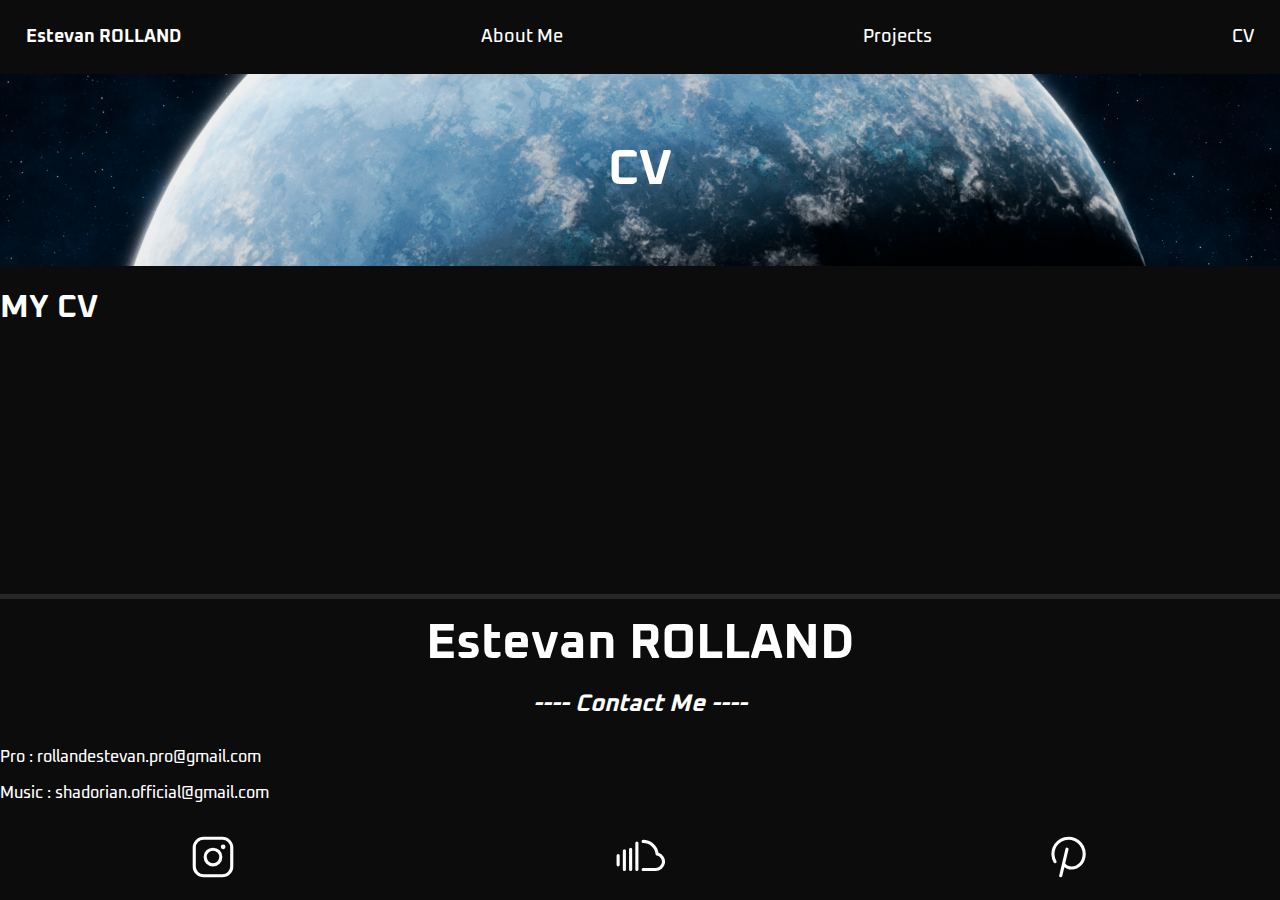
<file: en/professional.html>
<!-- Page des Projets -->
<!DOCTYPE html>
<html lang="en">
    <head>
        <meta charset="UTF-8">
        <!-- <meta name="viewport" content="width=device-width, initial-scale=1.0"> -->
        <link rel="stylesheet" type="text/css" href="../assets/css/professional.css">
        <link rel="stylesheet" type="text/css" href="../assets/css/header.css">
        
        <title>Estevan ROLLAND</title>
        <link rel="website-icon" type="png" href="#">

        <!-- FONTS -->
        <link rel="preconnect" href="https://fonts.googleapis.com">
        <link rel="preconnect" href="https://fonts.gstatic.com" crossorigin>
        <link href="https://fonts.googleapis.com/css2?family=Oxanium:wght@200..800&display=swap" rel="stylesheet">

        <!--parties javascript-->

    </head>

    <body>
        <div id="top">
            <header>
                <div class="navbar">
                    <ul>
                        <li>
                            <a href="index.html" id="myName"><strong>Estevan ROLLAND</strong></a>
                        </li>

                        <li class="cb_logo">
                            <a href="index.html#about-me">About Me</a>
                        </li>
                        <li>
                            <a href="projects.html">Projects</a>
                        </li>
                        <li>
                            <a id="my-cv" href="" download="CV-Estevan-ROLLAND">CV</a>
                        </li>
                    </ul>
                </div>
            </header>

            <!-- site à regarder pour faire le css : https://www.w3schools.com/howto/howto_css_fullscreen_video.asp -->
            <!-- <video autoplay muted loop id="planet-video">
                <source src="assets/imgs/TIMELAPSE OF THE FUTURE A Journey to the End of Time (4K).mp4" type="video/mp4">
            </video> -->
    
            <div class="title-cv">
                <h1>CV</h1>
            </div>
        </div>
        

        <div id="body">
            <div id="cv-div">
                <h1><a id="my-cv" href="" download="CV-Estevan-ROLLAND">MY CV</a></h1>
            </div>
        </div>

        <footer id="aboutus">
            <div id="bannerend">
                <h1 id="aboutus">Estevan ROLLAND</h1>
                <p id="contact">---- Contact Me ----</p>
                <p id="mail">Pro : rollandestevan.pro@gmail.com</p>
                <p id="mail">Music : shadorian.official@gmail.com</p>
                <div class="reseaux">
                    <a class="insta" href="https://www.instagram.com/estevan_the_pianist" target="_blank">
                        <svg xmlns="http://www.w3.org/2000/svg" width="24" height="24" fill="#000000" viewBox="0 0 256 256">
                            <path d="M128,80a48,48,0,1,0,48,48A48.05,48.05,0,0,0,128,80Zm0,80a32,32,0,1,1,32-32A32,32,0,0,1,128,160ZM176,24H80A56.06,56.06,0,0,0,24,80v96a56.06,56.06,0,0,0,56,56h96a56.06,56.06,0,0,0,56-56V80A56.06,56.06,0,0,0,176,24Zm40,152a40,40,0,0,1-40,40H80a40,40,0,0,1-40-40V80A40,40,0,0,1,80,40h96a40,40,0,0,1,40,40ZM192,76a12,12,0,1,1-12-12A12,12,0,0,1,192,76Z"></path>
                        </svg>
                    </a>
                    <a class="soundcloud" href="https://on.soundcloud.com/tzXsQNXCRFbgN5sT9" target="_blank">
                        <svg xmlns="http://www.w3.org/2000/svg" width="32" height="32" fill="#000000" viewBox="0 0 256 256">
                            <path d="M24,120v48a8,8,0,0,1-16,0V120a8,8,0,0,1,16,0ZM48,88a8,8,0,0,0-8,8v96a8,8,0,0,0,16,0V96A8,8,0,0,0,48,88Zm32-8a8,8,0,0,0-8,8V192a8,8,0,0,0,16,0V88A8,8,0,0,0,80,80Zm32-32a8,8,0,0,0-8,8V192a8,8,0,0,0,16,0V56A8,8,0,0,0,112,48Zm110.84,58.34A80,80,0,0,0,144,40a8,8,0,0,0,0,16,63.76,63.76,0,0,1,63.68,57.53,8,8,0,0,0,6.44,7A32,32,0,0,1,208,184H144a8,8,0,0,0,0,16h64a48,48,0,0,0,14.84-93.66Z"></path>
                        </svg>
                    </a>
                    <a class="pinterest" href="https://pin.it/4lAEmTVho" target="_blank">
                        <svg xmlns="http://www.w3.org/2000/svg" width="32" height="32" fill="#000000" viewBox="0 0 256 256">
                            <path d="M224,112c0,22.57-7.9,43.2-22.23,58.11C188.39,184,170.25,192,152,192c-17.88,0-29.82-5.86-37.43-12l-10.78,45.82A8,8,0,0,1,96,232a8.24,8.24,0,0,1-1.84-.21,8,8,0,0,1-6-9.62l32-136a8,8,0,0,1,15.58,3.66l-16.9,71.8C122,166,131.3,176,152,176c27.53,0,56-23.94,56-64A72,72,0,1,0,73.63,148a8,8,0,0,1-13.85,8A88,88,0,1,1,224,112Z"></path>
                        </svg>
                    </a>
                </div>
            </div>
        </footer>
    </body>
</html>
</file>
<file: assets/css/main.css>
#top {
    padding: 0;
    margin: 0;
}

#body {
    color: var(--text-color);
}

#page-links {
    display: flex;
    flex-direction: row;
    /* justify-content: flex-start; */
}

.card-link {
    background-size: cover;
    width: 100%;
}

.card-link:nth-child(1) {
    background-image: url("../imgs/FIRST_PLANET.png");
}

.card-link:nth-child(2) {
    background-image: url("../imgs/Interior.png");
}

.card-link .content {
    display: flex;
    flex-direction: column;
    justify-content: center;
    align-items: center;
    height: 90.5vh;
    background-color: rgb(0, 0, 0,.3);
}

.card-button {
    border: 2px solid var(--text-color);
    border-radius: 10px;
    font-size: larger;
    text-align: center;
    color: var(--text-color);
    transition: .6s cubic-bezier(.28, -0.03, 0, .99);
    width: 20%;
}

.card-button:hover {
    /* width: 30%; */
    color: var(--color10) !important;
    border-color: var(--color10);
    background-color: rgb(255, 255, 255,.4);
}

.card-button h3 {
    margin: 5px 2%;
    /* padding: 2%; */
}
</file>
<file: assets/css/header.css>
:root { /*Darkmode*/
    --base-color: #0C0C0C;
    --base-variant: #272727;
    --text-color: white;
    --primary-button-color: #c1c4cc;
    --secondary-button-color: hsl(0, 0%, 34%);
    --background-image: url(../imgs/FIRST_PLANET.png);
}

.lightmode { /*Darkmode*/
    --base-color: #e6e6e6;
    --base-variant: #c1c4cc;
    --text-color: #0C0C0C;
    --primary-button-color: #575757;
    --secondary-button-color: #aaaaaa;
    --background-motif: url(../reference/fondwtf-lightmode_2.png);
}

html {
    font-family: "Oxanium", sans-serif !important;
    font-optical-sizing: auto;
    font-weight: 500;
    font-style: normal;
    scroll-behavior:smooth;
    height: 100%;
}

body {
    min-height: 100%;
    display: flex;
    flex-direction: column;
    margin: 0;
    padding: 0;
    transition: 0.5s;
    color: var(--text-color);
    background-color: var(--base-color);
}

h1 {
    font-family: "Oxanium", sans-serif !important;
    font-optical-sizing: auto;
    font-weight: 700;
    font-style: normal;
}

/* Navbar */
.navbar {
    display: flex;
    flex-direction: row;
    padding: 2%;
    background-color: var(--base-color);
    font-size: large;
}

.navbar ul {
    display: flex;
    justify-content: space-between;
    width: 100%;
    padding: 0;
    margin: 0;
}

.navbar ul li {
    display: flex;
    text-decoration: none;
    color: var(--text-color) !important;
    list-style: none;
    text-align: center;
    user-select: text;
    
}

a {
    text-decoration: none;
    color: var(--text-color) !important;
}

a:hover {
    color: var(--secondary-button-color) !important;
}

a#myName:hover {
    color: var(--text-color) !important;
}


/* Bannière de fin */
footer {
    margin-top: auto;
    background-color: var(--base-color);
    border-top: var(--base-variant) thick solid;
    padding-top: 1%;
}

footer h1 {
    font-size: 50px;
    color: var(--text-color);
    text-align: center;
    margin: 0;
}

#contact {
    color: var(--text-color);
    text-align: center;
    font-style: oblique;
    margin: 0;
    padding-top: 1%;
    padding-bottom: 1%;
    font-weight: bolder;
    font-size: x-large;
}

.mail {
    color: var(--text-color);
    text-align: center;
    font-style: oblique;
    margin: 0;
    /* padding-bottom: 2%; */
    font-weight: light;
    font-size: medium;
}

.reseaux {
    display: flex;
    justify-content: space-around;
    align-items: center;
    padding-top: 1%;
    padding-bottom: 1%;
}

.reseaux svg {
    fill: var(--text-color);
    height: 50px;
    width: 50px;
}

svg {
    fill: var(--text-color);
}
</file>
<file: assets/css/professional.css>
#top {
    padding: 0;
    margin: 0;
}

.title-cv {
    display: flex;
    flex-direction: column;
    background-image: var(--background-image);
    background-size: cover;
    background-position: center;
    background-repeat: no-repeat;
    padding: 5%;
    height: 10%;
}

.title-cv h1 {
    font-size: 50px;
    text-align: center;
    margin: 0;
}
</file>
<file: assets/css/projects.css>
#top {
    padding: 0;
    margin: 0;
}

.title-projects {
    display: flex;
    flex-direction: column;
    background-image: var(--background-image);
    background-size: cover;
    background-position: center;
    background-repeat: no-repeat;
    padding: 5%;
    height: 10%;
}

.title-projects h1 {
    font-size: 50px;
    text-align: center;
    margin: 0;
}

#body {
    display: flex;
    flex-direction: row;
    background: linear-gradient(var(--base-color), var(--base-variant));
    padding: 2% 0;
}

#body h1 {
    font-size: xx-large;
}

#section-selector {
    display: flex;
    flex-direction: column;
    font-size: x-large;
    justify-content: space-between;
    height: 80vh;
    width: 25vh;
    padding: 5% 2%;
    position: sticky;
    top: 0;
    border-right: thick solid var(--text-color);
}

.projects {
    width: 70%;
    padding: 0 5%;
}

section {
    margin-bottom: 5%;
    text-align: justify;
}


#img {
    text-align: center;
    background-position: center;
    background-size: cover;
    background-repeat: no-repeat;
    border-radius: 50px;
    width: 100%;
}

#body a {
    text-decoration: underline !important;
}

#sections h1 {
    margin: 0;
    padding: 4%;
    background-color: rgba(0, 0, 0, 0.3);
    border-radius: 50px;
}

#sections p {
    margin-top: 2%;
}

#projects-sections {
    display: flex;
    flex-direction: column;
    width: 100%;
}

#Shadorian #img {
    background-image: url("../imgs/Banner_Shadorian.jpg");
}


#Modelling #img {
    background-image: url("../imgs/Sci-Fi\ Passage.png");
}

#autre #img {
    background-image: url("../imgs/Interior.png");
}


#School_Projects #img {
    background-image: url("../imgs/shoe34.png");
    background-position: top;
}

#ytb_iframes, #sc_iframes {
    display: flex;
    justify-content: center;
    margin-bottom: 5%;
}

#sc_iframes {
    flex-direction: column;
    align-items: center;
}

#ytb_iframes * {
    margin-left: 1%;
    margin-right: 1%;
}


/* G A L L E R Y */

#gallery {
    display: flex;
    flex-flow: row wrap;
    list-style-type: none; /* Enlève les puces des listes */
    justify-content: center;
    padding: 0;
    margin: 0 auto; /* Centrer la galerie si nécessaire */
    width: 100%; /* Ajuste la largeur de la galerie */
}

#gallery img {
    display: flex;
    flex-direction: column;
    width: 48%;
    margin: 0.5%;
    justify-items: center;
    /*border: 4px solid white;*/
}

#gallery video {
    width: 48%;
}

#School_Projects #gallery div {
    display: flex;
    flex-direction: column;
    margin: 1%;
    margin-bottom: 1%;
    border-radius: 50px;
    background-color: black;
}

#School_Projects #gallery div img, #School_Projects #gallery div video {
    height: 300px;
    width: 552.95px;
    border-radius: 50px;
}
</file>
